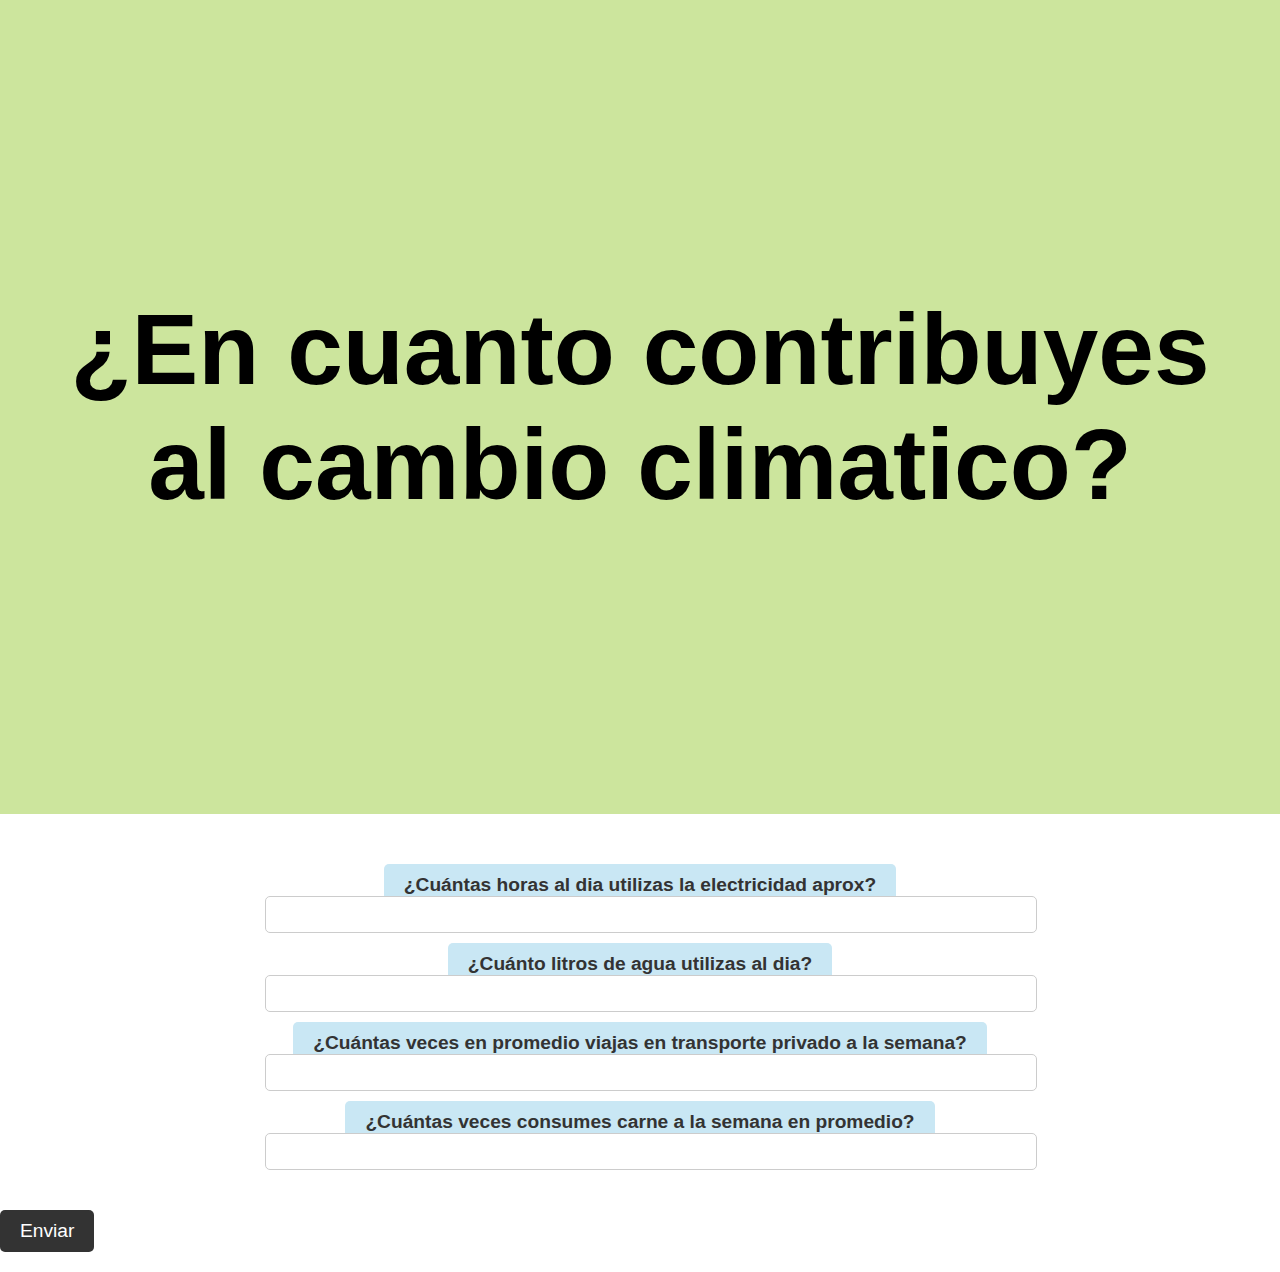
<file: Templates/form.html>
<!DOCTYPE html>
<html lang="es">
<head>
  <meta charset="UTF-8">
  <link rel="stylesheet" href="../static/css/style2.css">
  <title>Formulario sobre el cambio climático</title>
</head>
  <header class="header">
    <div class="header__text">
      <h1>¿En cuanto contribuyes al cambio climatico?</h1>
    </div>
</header>
  <body>

  <form action="/result" method="POST">
    <div class="pregunta">
      <label for="consumo-electrico">¿Cuántas horas al dia utilizas la electricidad aprox?</label>
      <input type="number" name="consumo-electrico" id="consumo-electrico" min="0" max="24" step="1">
    </div>

    <div class="pregunta">
      <label for="consumo-agua">¿Cuánto litros de agua utilizas al dia?</label>
      <input type="number" name="consumo-agua" id="consumo-agua" min="0" max="200" step="5">
    </div>

    <div class="pregunta">
      <label for="transporte">¿Cuántas veces en promedio viajas en transporte privado a la semana?</label>
      <input type="number" name="transporte" id="transporte" min="0" max="50" step="2">
    </div>

    <div class="pregunta">
      <label for="comida">¿Cuántas veces consumes carne a la semana en promedio?</label>
      <input type="number" name="comida" id="comida" min="0" max="21" step="1">
    </div>

    <input type="submit" value="Enviar" action="/result" method="POST">

  </form>
</body>
</html>
</file>
<file: static/css/style2.css>
@import url('https://fonts.googleapis.com/css2?family=Montserrat&display=swap');

body {
  font-family: sans-serif;
  margin: 0;
  padding: 0;
  background-color: #fff;
}

h1 {
  font-size: 2em;
  margin-top: 20;
}

p {
  margin-bottom: 1em;
}

ul {
  list-style: none;
  margin: 0;
  padding: 0;
}

header h1 {
    font-size: 100px;
}

.header {
  background-size: contain;
  background-repeat: no-repeat;
  background-position: left;
  background-color: #CCE59D;
  padding: 25vh 30px;
  margin-bottom: 60px;
  display: flex;
  flex-direction: column;
  align-items: center;
}

.header__text {
  display: flex;
  flex-direction: center;
  gap: 60px;
  width: fit-content;
  text-align: center;
}

main {
  padding: 0 30px 1000px;
}

.pregunta {
  position: relative;
  margin-bottom: 20;
}

.pregunta label {
  font-size: 1.2em;
  font-weight: bold;
  color: #333;
  background-color: #c9e7f4;
  padding: 10px 20px;
  border-radius: 5px;
  margin-bottom: 20;
}

.pregunta input {
  width: 100%;
  padding: 10px;
  border: 1px solid #ccc;
  border-radius: 5px;
  margin-bottom: 20px;
}

input[type="submit"] {
  background-color: #333;
  color: #fff;
  font-size: 1.2em;
  padding: 10px 20px;
  border: none;
  border-radius: 5px;
  margin-top: 20px;
  margin-bottom: 20px;
}

input[type="submit"]:hover {
  background-color: #444;
}

.pregunta {
  text-align: center;
  margin: 0 auto;
  width: 750px;
}
</file>
